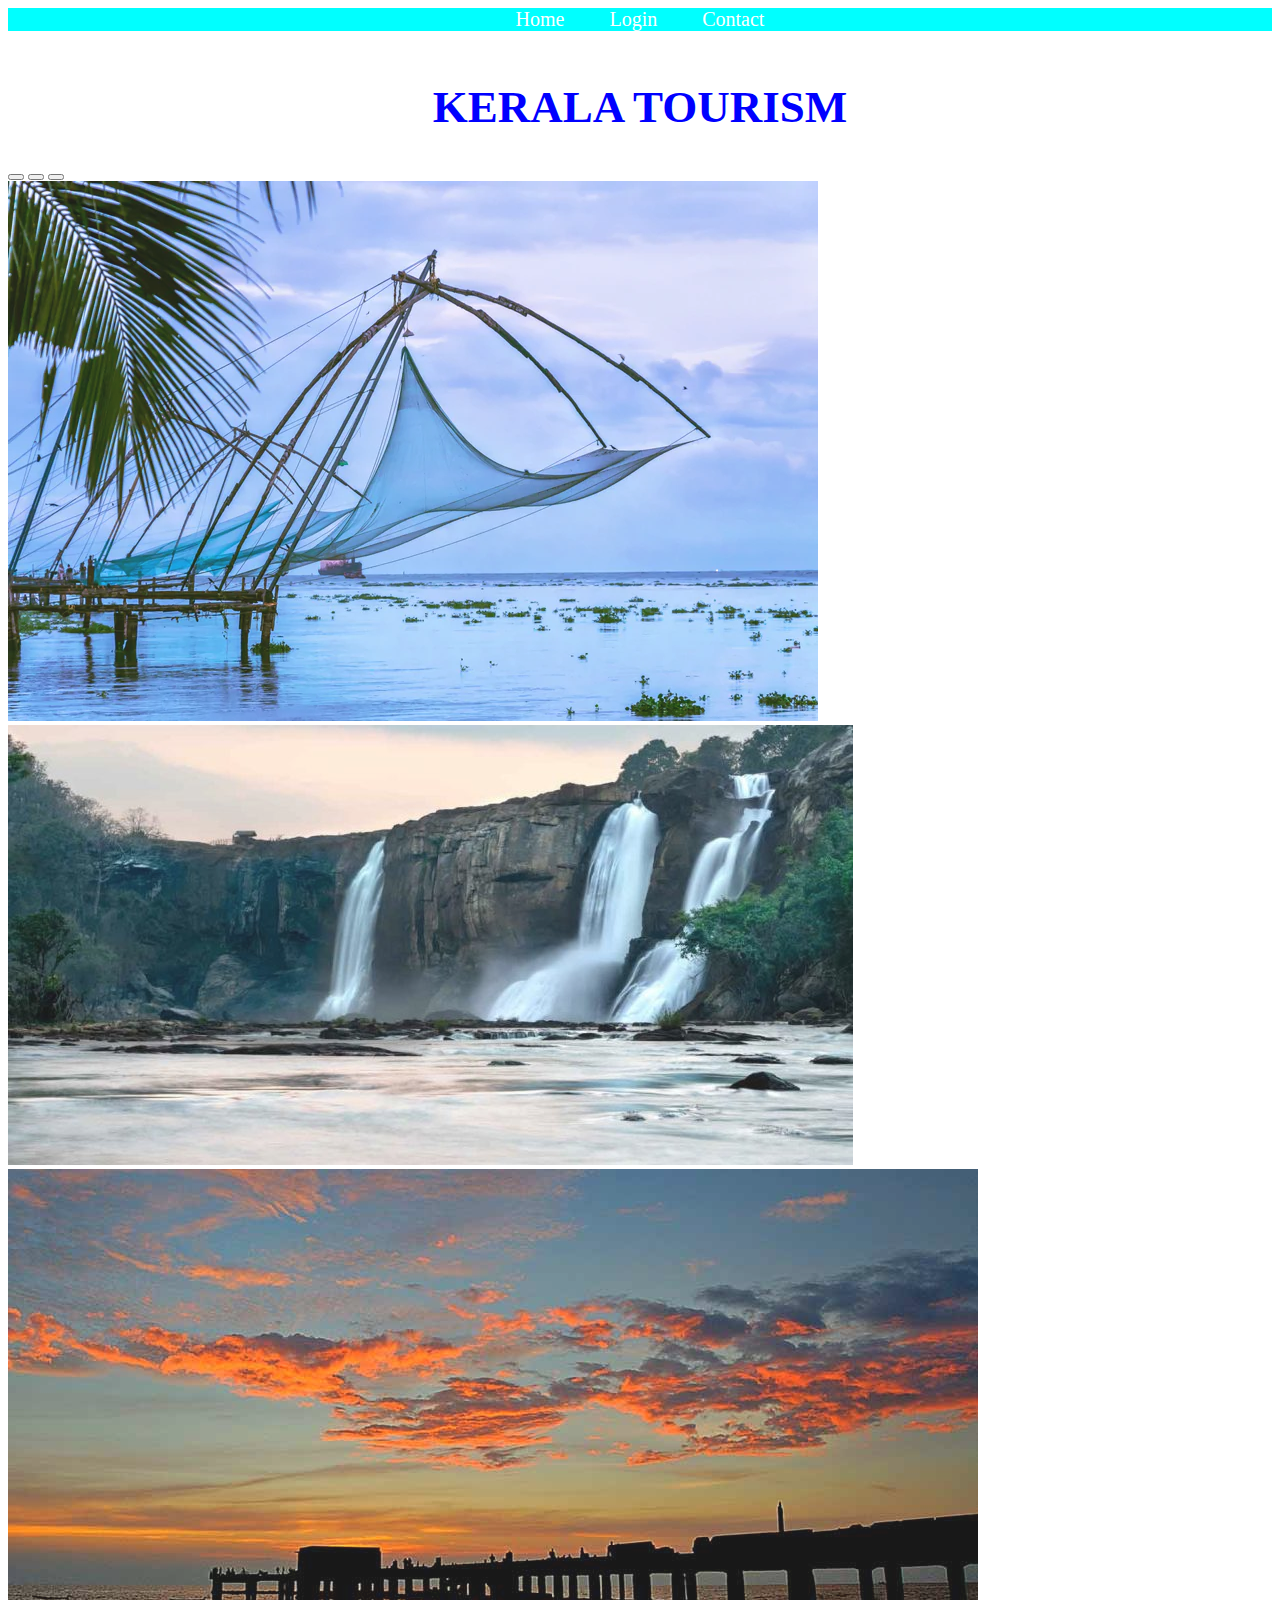
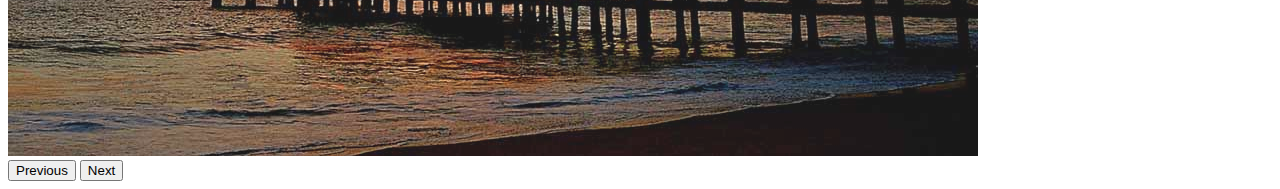
<file: index.html>
<!doctype html>
<html lang="en">
  <head>
    <meta charset="utf-8">
    <meta name="viewport" content="width=device-width, initial-scale=1">
    <title>Bootstrap demo</title>
    <link href="https://cdn.jsdelivr.net/npm/bootstrap@5.3.2/dist/css/bootstrap.min.css" rel="stylesheet" integrity="sha384-T3c6CoIi6uLrA9TneNEoa7RxnatzjcDSCmG1MXxSR1GAsXEV/Dwwykc2MPK8M2HN" crossorigin="anonymous">
    <link href="style1.css" rel="stylesheet">
</head>
<style>
  .navbar {
    display: flex;
    justify-content: space-around;
}

.navbar ul {
    list-style-type: none;
    margin: 0;
    padding: 0;
}

.navbar ul li {
    display: inline;
}

.navbar ul li a {
    color: white;
    text-decoration: none;
    padding: 10px 20px;
}

.navbar ul li a:hover {
    background-color: #555;
}
</style>
  <body>
    <header>
      <nav class="navbar" style="font-size: 20px;">
          <ul>
            <li><a href="distr.html">Home</a></li>
              <li><a href="logic:\Users\user\AppData\Local\Temp\20170330115924_321_1-1.jpgn.html">Login</a></li>
              <li><a href="contact.html">Contact</a></li>
          </ul>
      </nav>
  </header>
  <h1 style="color: blue;">KERALA TOURISM</h1>
    <div id="carouselExampleIndicators" class="carousel slide">
        <div class="carousel-indicators">
          <button type="button" data-bs-target="#carouselExampleIndicators" data-bs-slide-to="0" class="active" aria-current="true" aria-label="Slide 1"></button>
          <button type="button" data-bs-target="#carouselExampleIndicators" data-bs-slide-to="1" aria-label="Slide 2"></button>
          <button type="button" data-bs-target="#carouselExampleIndicators" data-bs-slide-to="2" aria-label="Slide 3"></button>
        </div>
        <div class="carousel-inner">
          <div class="carousel-item active">
            <img src="./Fort-Kochi.webp" class="d-block w-100" alt="...">
          </div>
          <div class="carousel-item">
            <img src="./image.jpg" class="d-block w-100" alt="...">
          </div>
          <div class="carousel-item">
            <img src="./tejas parkandy trivandrum(1).jpg" class="d-block w-100" alt="...">
          </div>
        </div>
        <button class="carousel-control-prev" type="button" data-bs-target="#carouselExampleIndicators" data-bs-slide="prev">
          <span class="carousel-control-prev-icon" aria-hidden="true"></span>
          <span class="visually-hidden">Previous</span>
        </button>
        <button class="carousel-control-next" type="button" data-bs-target="#carouselExampleIndicators" data-bs-slide="next">
          <span class="carousel-control-next-icon" aria-hidden="true"></span>
          <span class="visually-hidden">Next</span>
        </button>
      </div>
    <script src="https://cdn.jsdelivr.net/npm/bootstrap@5.3.2/dist/js/bootstrap.bundle.min.js" integrity="sha384-C6RzsynM9kWDrMNeT87bh95OGNyZPhcTNXj1NW7RuBCsyN/o0jlpcV8Qyq46cDfL" crossorigin="anonymous"></script>
  </body>
</html>
</file>
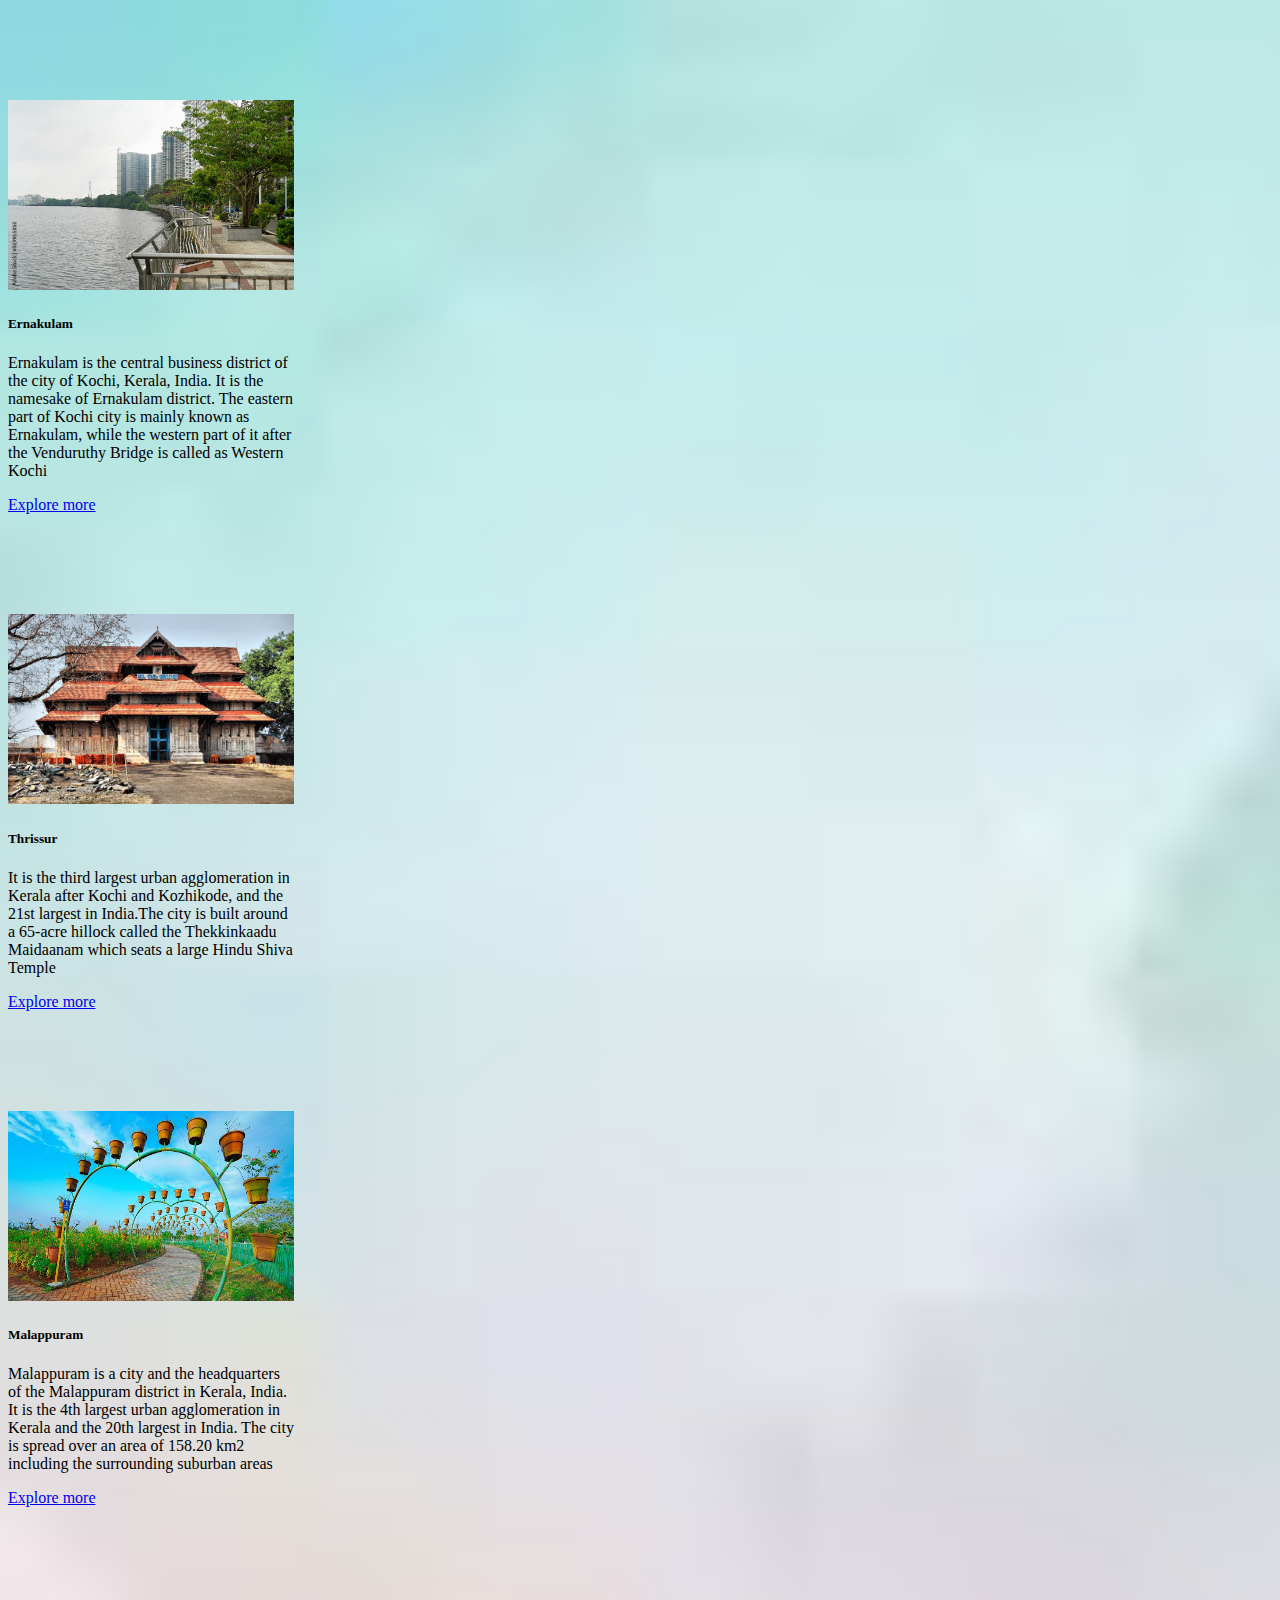
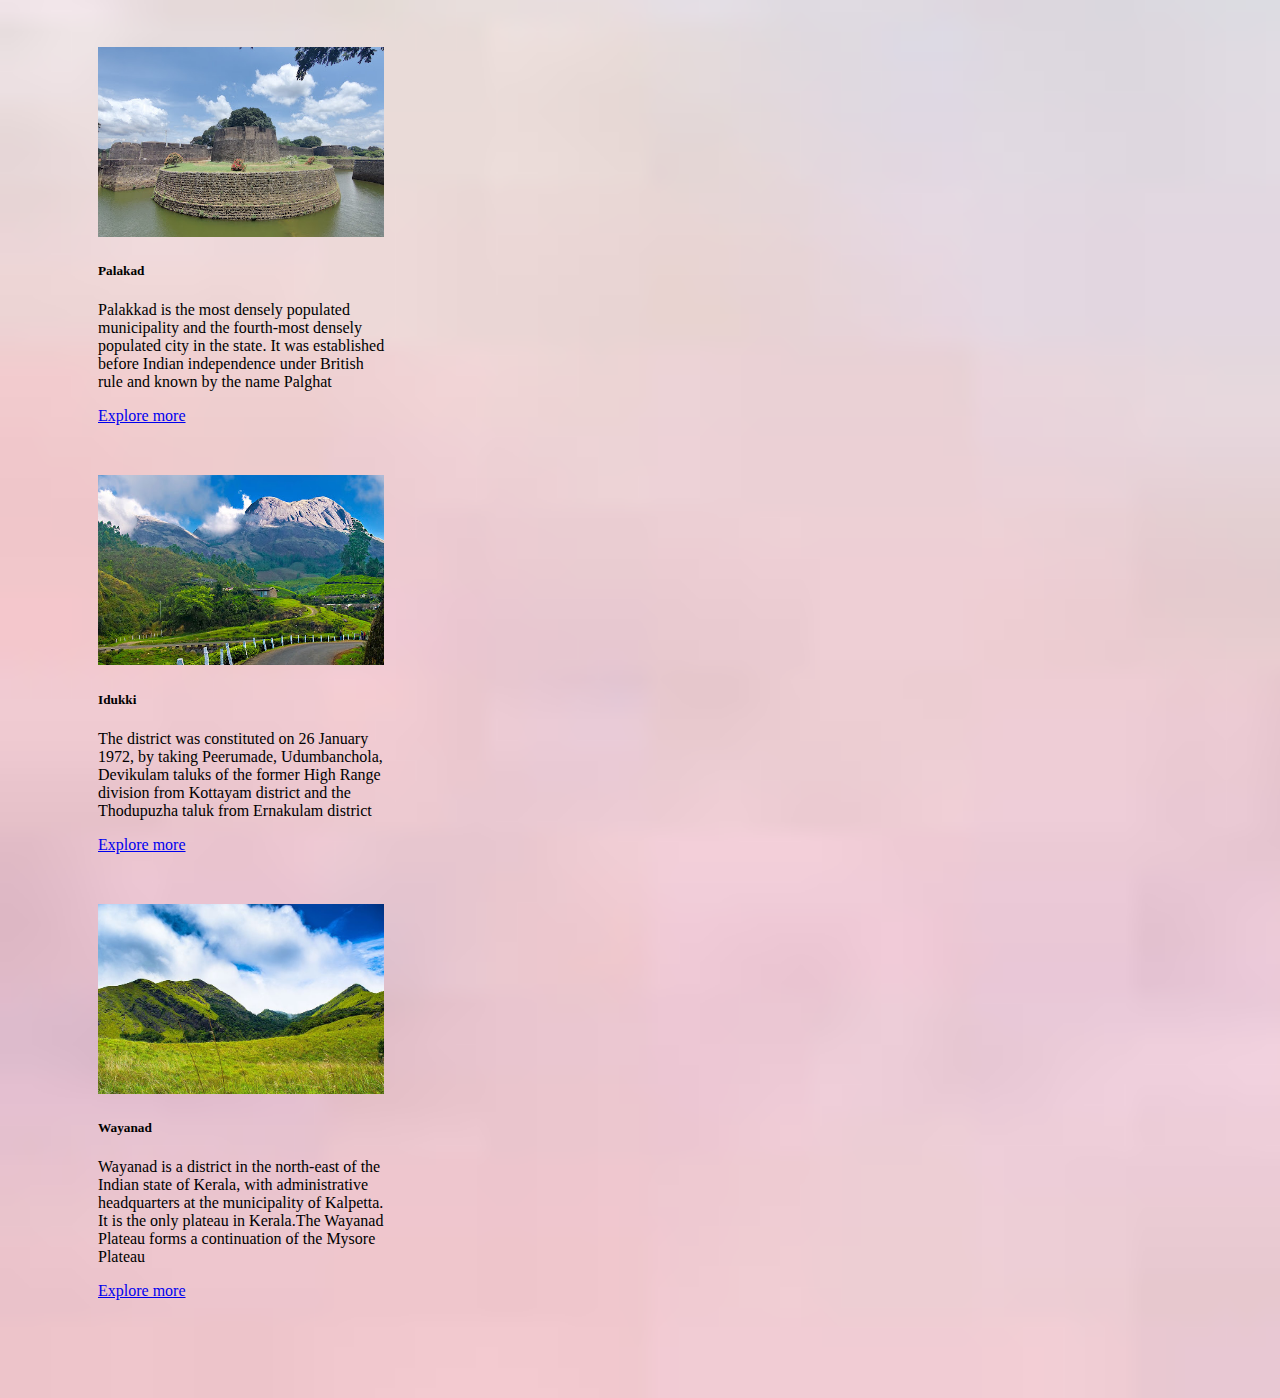
<file: distr.html>
<!DOCTYPE html>
<html lang="en">
<head>
    <meta charset="UTF-8">
    <meta name="viewport" content="width=device-width, initial-scale=1.0">
    <title>Document</title>
    <link href="https://cdn.jsdelivr.net/npm/bootstrap@5.3.2/dist/css/bootstrap.min.css" rel="stylesheet" integrity="sha384-T3c6CoIi6uLrA9TneNEoa7RxnatzjcDSCmG1MXxSR1GAsXEV/Dwwykc2MPK8M2HN" crossorigin="anonymous">
    <script src="https://cdn.jsdelivr.net/npm/bootstrap@5.3.2/dist/js/bootstrap.bundle.min.js" integrity="sha384-C6RzsynM9kWDrMNeT87bh95OGNyZPhcTNXj1NW7RuBCsyN/o0jlpcV8Qyq46cDfL" crossorigin="anonymous"></script>
  <style>
    body{
      background-image: url(./mainbg.jpeg);
      background-size: cover;
      background-repeat: no-repeat;
     
    }
  </style>
  </head>
<body>
    <div class="container text-center">
        <div class="row">
          <div class="col">
            <div class="card" style="width: 18rem;margin-top: 100px;">
                <img src="./erna.jpg" class="card-img-top" alt="..." style="width:286px;height:190px">
                <div class="card-body">
                  <h5 class="card-title">Ernakulam</h5>
                  <p>Ernakulam is the central business district of the city of Kochi, Kerala, India. It is the namesake of Ernakulam district. The eastern part of Kochi city is mainly known as Ernakulam, while the western part of it after the Venduruthy Bridge is called as Western Kochi</p>
                  <a href="ernakulam.html" class="btn btn-primary">Explore more</a>
                </div>
              </div>
          </div>
          <div class="col">
            <div class="card" style="width: 18rem;margin-top: 100px;">
                <img src="./69306465.webp" class="card-img-top" alt="..."  style="width:286px;height:190px">
                <div class="card-body">
                  <h5 class="card-title">Thrissur</h5>
                  <p class="card-text"> It is the third largest urban agglomeration in Kerala after Kochi and Kozhikode, and the 21st largest in India.The city is built around a 65-acre hillock called the Thekkinkaadu Maidaanam which seats a large Hindu Shiva Temple</p>
                  <a href="th.html" class="btn btn-primary">Explore more</a>
                </div>
              </div>
          </div>
          <div class="col">
            <div class="card" style="width: 18rem;margin-top: 100px;">
                <img src="./2020-10-22.jpg" class="card-img-top" alt="..."  style="width:286px;height:190px">
                <div class="card-body">
                  <h5 class="card-title">Malappuram</h5>
                  <p class="card-text">Malappuram is a city and the headquarters of the Malappuram district in Kerala, India. It is the 4th largest urban agglomeration in Kerala and the 20th largest in India. The city is spread over an area of 158.20 km2 including the surrounding suburban areas</p>
                  <a href="malappuram.html" class="btn btn-primary">Explore more</a>
                </div>
              </div>
          </div>
        </div>
      </div>
      <div class="row" style="padding: 90px;">
        <div class="col">
          <div class="card" style="width: 18rem;margin-top: 50px;">
              <img src="./2022-06-16.jpg" class="card-img-top" alt="..."  style="width:286px;height:190px">
              <div class="card-body">
                <h5 class="card-title">Palakad</h5>
                <p class="card-text">Palakkad is the most densely populated municipality and the fourth-most densely populated city in the state. It was established before Indian independence under British rule and known by the name Palghat</p>
                <a href="palakad.html" class="btn btn-primary">Explore more</a>
              </div>
            </div>
        </div>
        <div class="col">
          <div class="card" style="width: 18rem;margin-top: 50px;">
              <img src="./2023-02-01.jpg" class="card-img-top" alt="..."  style="width:286px;height:190px">
              <div class="card-body">
                <h5 class="card-title">Idukki</h5>
                <p class="card-text">The district was constituted on 26 January 1972, by taking Peerumade, Udumbanchola, Devikulam taluks of the former High Range division from Kottayam district and the Thodupuzha taluk from Ernakulam district</p>
                <a href="idukki.html" class="btn btn-primary">Explore more</a>
              </div>
            </div>
        </div>
        <div class="col">
          <div class="card" style="width: 18rem;margin-top: 50px;">
              <img src="./Blue,_Green_&_White.jpg" class="card-img-top" alt="..."  style="width:286px;height:190px">
              <div class="card-body">
                <h5 class="card-title">Wayanad</h5>
                <p class="card-text">Wayanad is a district in the north-east of the Indian state of Kerala, with administrative headquarters at the municipality of Kalpetta. It is the only plateau in Kerala.The Wayanad Plateau forms a continuation of the Mysore Plateau</p>
                <a href="wayanad.html" class="btn btn-primary">Explore more</a>
              </div>
            </div>
        </div>
      </div>
    </div>

</body>
</html>
</file>
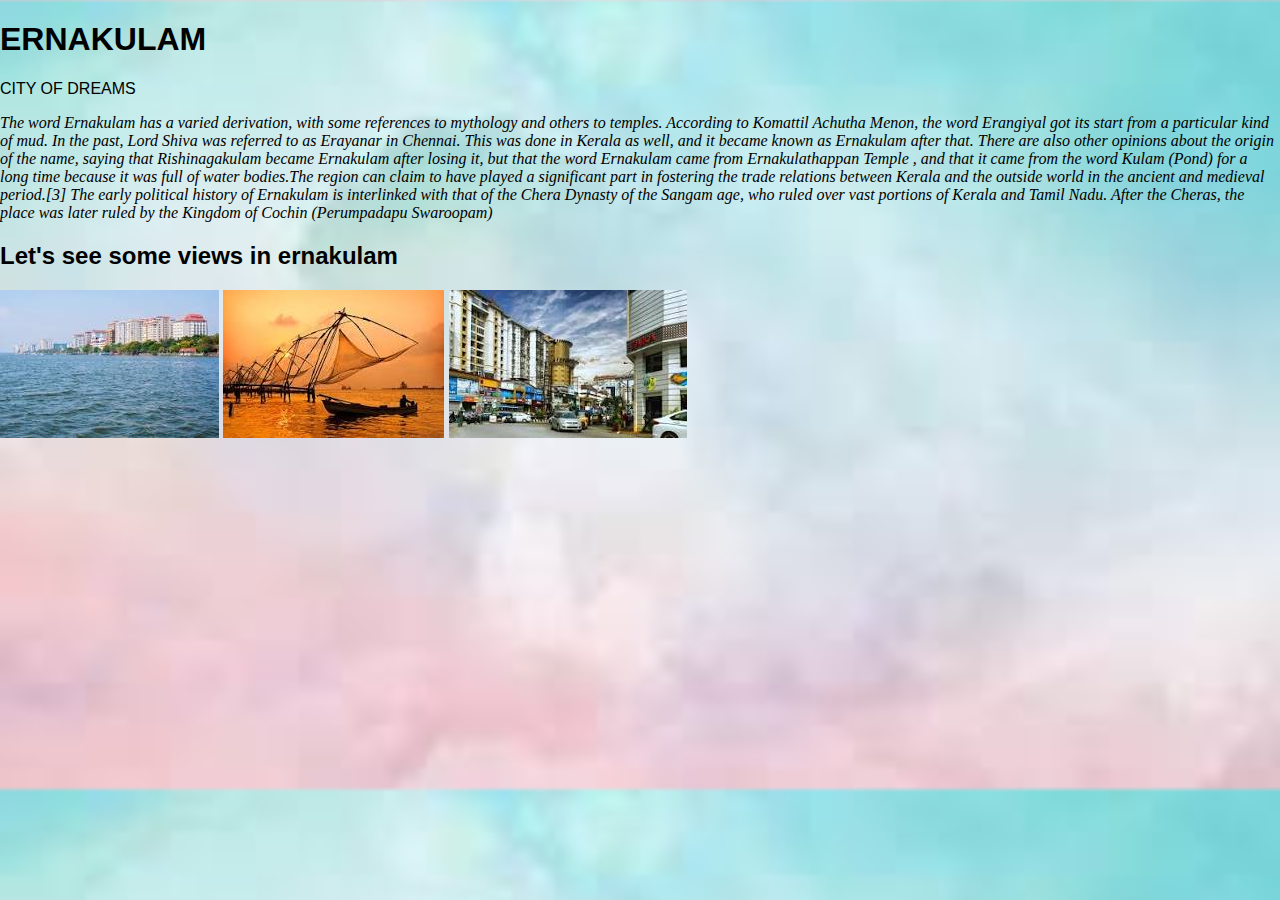
<file: ernakulam.html>
<!DOCTYPE html>
<html lang="en">
<head>
    <meta charset="UTF-8">
    <meta name="viewport" content="width=device-width, initial-scale=1.0">
    <title>Heading and Description</title>
</head>
<style>
    body {
    margin: 0;
    font-family: Arial, sans-serif;
    background-image: url(./mainbg.jpeg);
    background-size: cover;
}

.header-content {
    text-align: center;
    padding: 50px 0;
    background-color: #f4f4f4;
    color: #333;
}

.header-content h1 {
    font-size: 36px;
    margin-bottom: 10px;
}

.header-content p {
    font-size: 18px;
    margin: 0;
}

</style>
<body>

<header>
    <h1>ERNAKULAM</h1>
    <p>CITY OF DREAMS<p>
</header>

<main>
    <p style="font-style: italic;font-family: cursive;">The word Ernakulam has a varied derivation, with some references to mythology and others to temples. According to Komattil Achutha Menon, the word Erangiyal got its start from a particular kind of mud. In the past, Lord Shiva was referred to as Erayanar in Chennai. This was done in Kerala as well, and it became known as Ernakulam after that. There are also other opinions about the origin of the name, saying that Rishinagakulam became Ernakulam after losing it, but that the word Ernakulam came from Ernakulathappan Temple , and that it came from the word Kulam (Pond) for a long time 
        because it was full of water bodies.The region can claim to have played a significant part in fostering the trade relations between Kerala and the outside world in the ancient and medieval period.[3] The early political history of Ernakulam is interlinked with that of the Chera Dynasty of the Sangam age, who ruled over vast portions of Kerala and Tamil Nadu. After the Cheras, 
        the place was later ruled by the Kingdom of Cochin (Perumpadapu Swaroopam)</p>
        <section>
            <h2>Let's see some views in ernakulam</h2>
            <div class="image-container">
                <img src="./e1.jpeg" alt="Image 1">
                <img src="./e2.jpeg" alt="Image 2">
                <img src="./e3.jpeg" alt="Image 3">
            </div>
        </section>
        
</main>
</body>
</html>
</file>
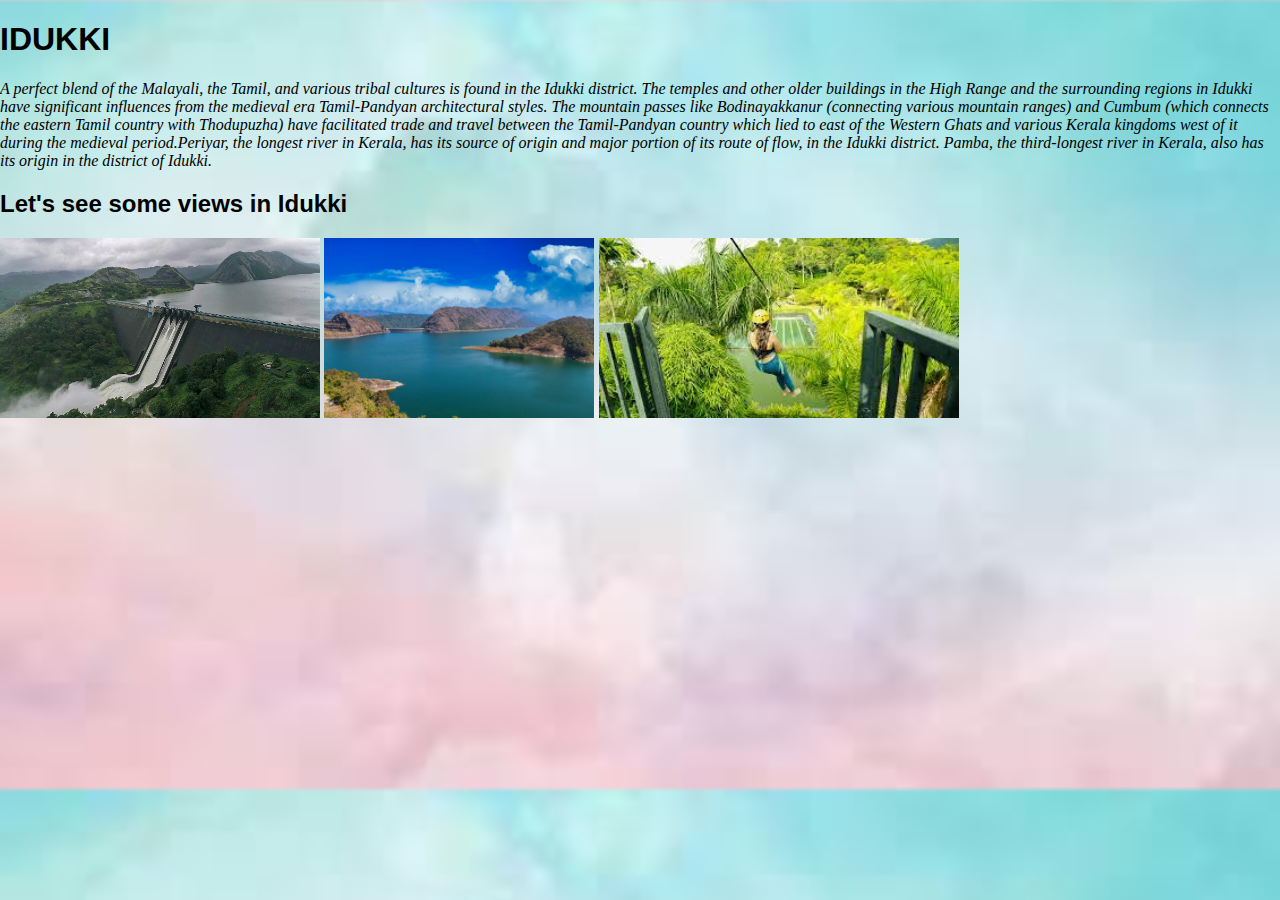
<file: idukki.html>
<!DOCTYPE html>
<html lang="en">
<head>
    <meta charset="UTF-8">
    <meta name="viewport" content="width=device-width, initial-scale=1.0">
    <title>Heading and Description</title>
</head>
<style>
    body {
    margin: 0;
    font-family: Arial, sans-serif;
    background-image: url(/mainbg.jpeg);
    background-size: cover;
}

.header-content {
    text-align: center;
    padding: 50px 0;
    background-color: #f4f4f4;
    color: #333;
}

.header-content h1 {
    font-size: 36px;
    margin-bottom: 10px;
}

.header-content p {
    font-size: 18px;
    margin: 0;
}

</style>
<body>

<header>
    <h1>IDUKKI</h1>
</header>

<main>
    <p style="font-style: italic;font-family: cursive;">A perfect blend of the Malayali, the Tamil, and various tribal cultures is found in the Idukki district.
        The temples and other older buildings in the High Range and the surrounding regions in Idukki have significant influences from the medieval era Tamil-Pandyan architectural styles.
        The mountain passes like Bodinayakkanur (connecting various mountain ranges) and Cumbum (which connects the eastern Tamil country with Thodupuzha) have facilitated trade and 
        travel between the Tamil-Pandyan country which lied to east of the Western Ghats and various Kerala kingdoms west of it during the medieval period.Periyar, the longest river in Kerala, 
        has its source of origin and major portion of its route of flow, in the Idukki district. Pamba, 
        the third-longest river in Kerala, also has its origin in the district of Idukki.</p>
        <section>
            <h2>Let's see some views in Idukki</h2>
            <div class="image-container">
                <img src="./i1.webp" alt="Image 1" style="height: 180px;" >
                <img src="./i2.jpg" alt="Image 2" style="height: 180px;">
                <img src="./w2.jpeg" alt="Image 3" style="height: 180px;">
            </div>
        </section>
</main>

</body>
</html>
</file>
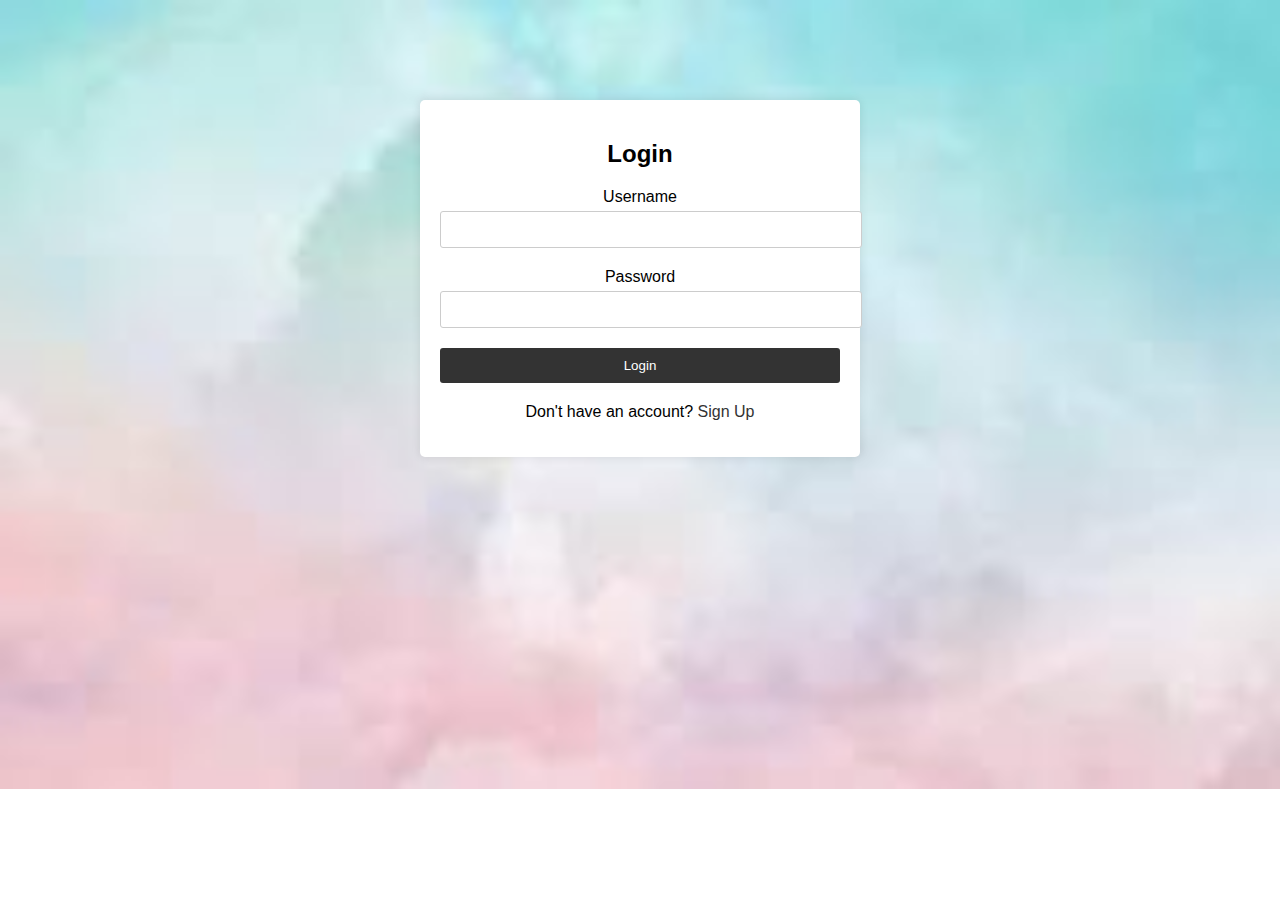
<file: login.html>
<!DOCTYPE html>
<html lang="en">
<head>
  <meta charset="UTF-8">
  <meta name="viewport" content="width=device-width, initial-scale=1.0">
  <title>Login</title>
  <style>
    body {
  font-family: Arial, sans-serif;
  background-image: url(./mainbg.jpeg);
  background-repeat: no-repeat;
  background-size: cover;
}

.container {
  max-width: 400px;
  margin: 100px auto;
  background-color: #fff;
  padding: 20px;
  border-radius: 5px;
  box-shadow: 0px 0px 10px rgba(0, 0, 0, 0.1);
}

form {
  text-align: center;
}

form h2 {
  margin-bottom: 20px;
}

.form-group {
  margin-bottom: 20px;
}

label {
  display: block;
  margin-bottom: 5px;
}

input[type="text"],
input[type="password"] {
  width: 100%;
  padding: 10px;
  border: 1px solid #ccc;
  border-radius: 3px;
}

button {
  width: 100%;
  padding: 10px;
  background-color: #333;
  color: #fff;
  border: none;
  border-radius: 3px;
  cursor: pointer;
}

button:hover {
  background-color: #555;
}

p {
  margin-top: 20px;
}

p a {
  color: #333;
  text-decoration: none;
}

p a:hover {
  text-decoration: underline;
}

  </style>

</head>
<body>
  <div class="container">
    <form action="login.php" method="post">
      <h2>Login</h2>
      <div class="form-group">
        <label for="username">Username</label>
        <input type="text" id="username" name="username" required>
      </div>
      <div class="form-group">
        <label for="password">Password</label>
        <input type="password" id="password" name="password" required>
      </div>
      <button type="submit">Login</button>
      <p>Don't have an account? <a href="signup.html">Sign Up</a></p>
    </form>
  </div>
</body>
</html>
</file>
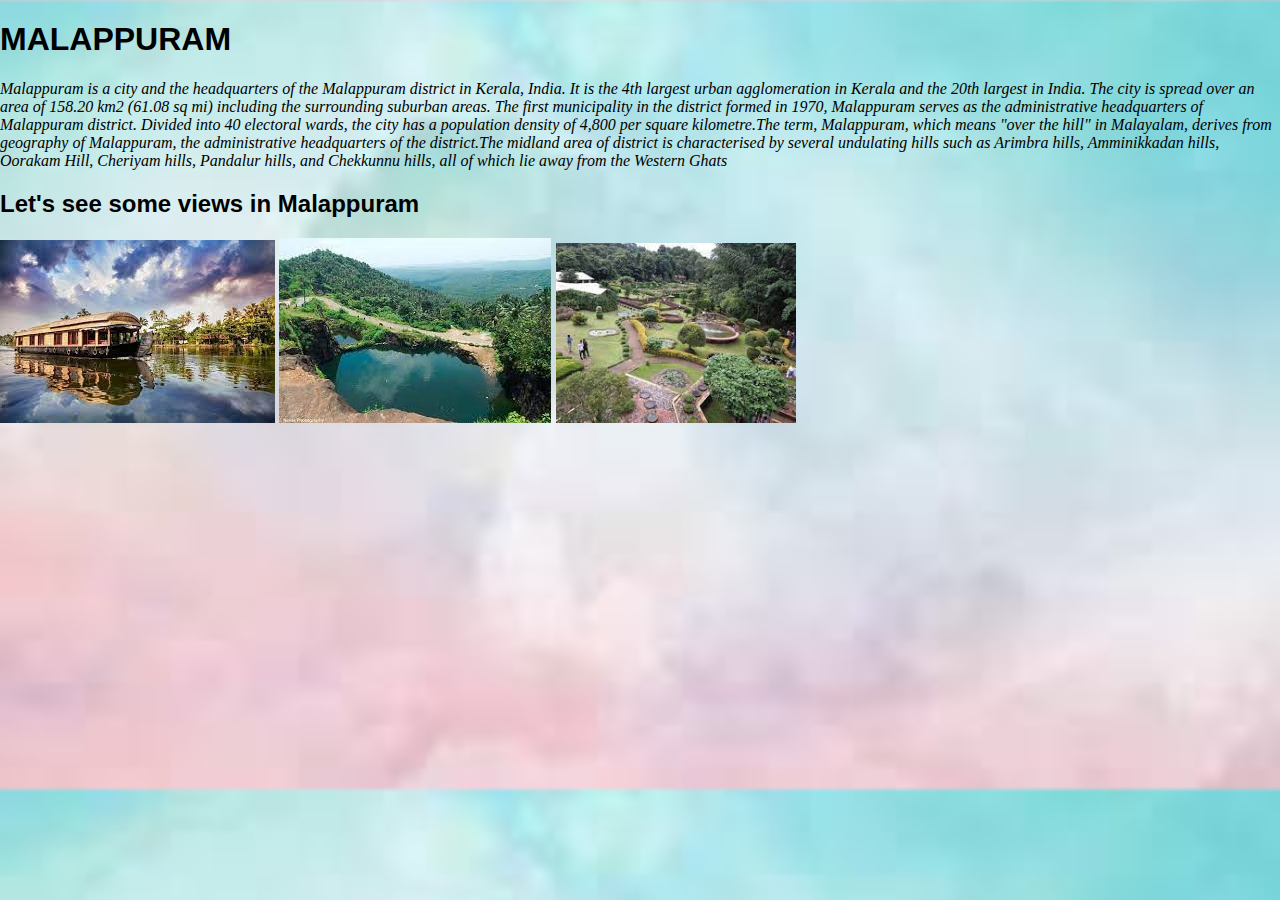
<file: malappuram.html>
<!DOCTYPE html>
<html lang="en">
<head>
    <meta charset="UTF-8">
    <meta name="viewport" content="width=device-width, initial-scale=1.0">
    <title>Heading and Description</title>
</head>
<style>
    body {
    margin: 0;
    font-family: Arial, sans-serif;
    background-image: url(/mainbg.jpeg);
    background-size: cover;
}

.header-content {
    text-align: center;
    padding: 50px 0;
    background-color: #f4f4f4;
    color: #333;
}

.header-content h1 {
    font-size: 36px;
    margin-bottom: 10px;
}

.header-content p {
    font-size: 18px;
    margin: 0;
}

</style>
<body>

<header>
    <h1>MALAPPURAM</h1>
</header>

<main>
    <p style="font-style: italic;font-family: cursive;">Malappuram  is a city and the headquarters of the Malappuram district in Kerala, India. It is the 4th largest urban agglomeration in Kerala and the 20th largest in India. The city is spread over an area of 158.20 km2 (61.08 sq mi) including the surrounding suburban areas. The first municipality in the district formed in 1970, Malappuram serves as the administrative headquarters of Malappuram district. Divided into 40 electoral wards, 
the city has a population density of 4,800 per square kilometre.The term, Malappuram, which means "over the hill" in Malayalam, derives from geography of Malappuram, the administrative headquarters of the district.The midland area of district is characterised by several undulating hills such as Arimbra hills, Amminikkadan hills, Oorakam Hill, Cheriyam hills, Pandalur hills, and Chekkunnu hills, all of which lie away from the Western Ghats</p>
        <section>
            <h2>Let's see some views in Malappuram</h2>
            <div class="image-container">
                <img src="./m1.jpeg" alt="Image 1">
                <img src="./m2.jpeg" alt="Image 2">
                <img src="./m3.jpeg" alt="Image 3" style="height: 180px;">
            </div>
        </section>
</main>

</body>
</html>
</file>
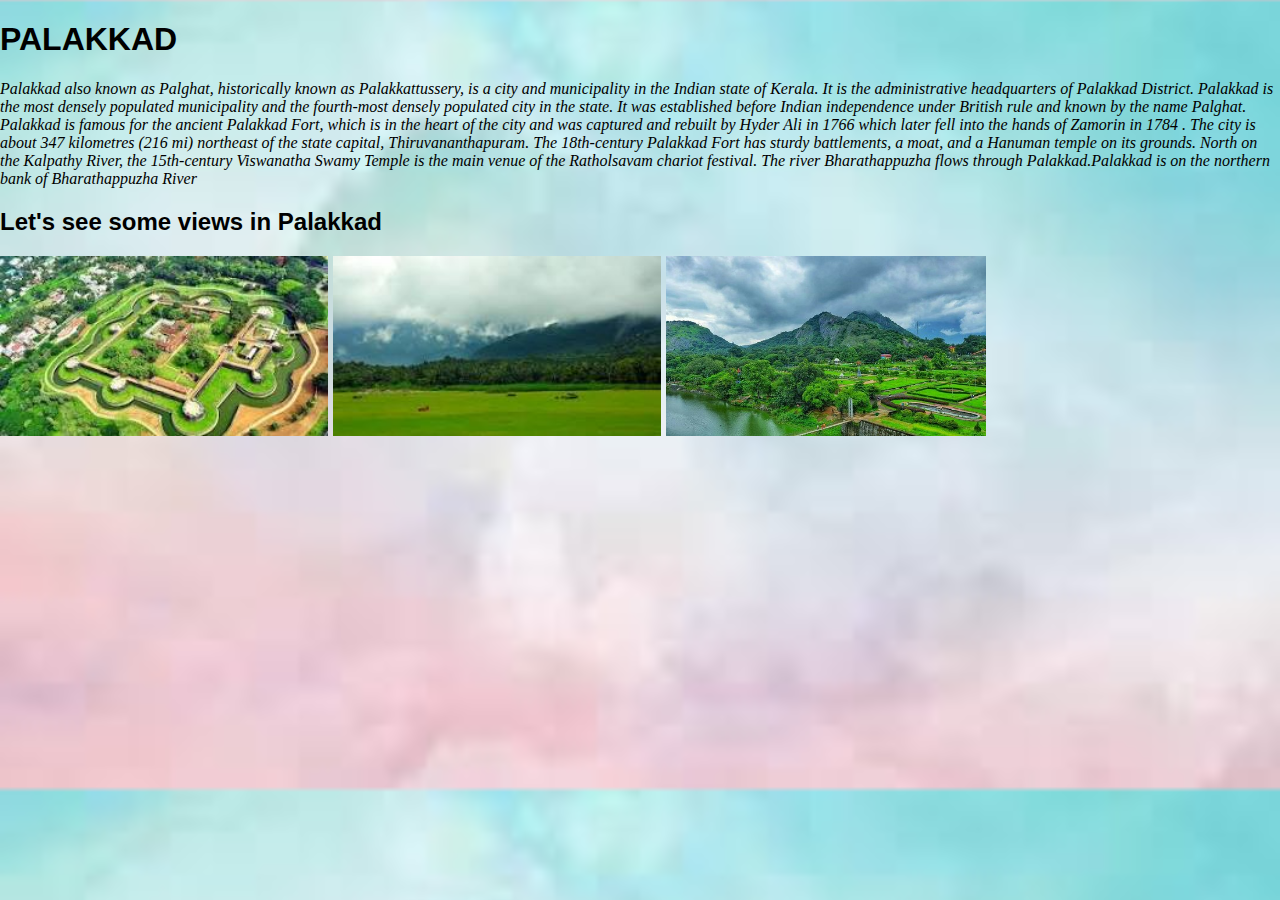
<file: palakad.html>
<!DOCTYPE html>
<html lang="en">
<head>
    <meta charset="UTF-8">
    <meta name="viewport" content="width=device-width, initial-scale=1.0">
    <title>Heading and Description</title>
</head>
<style>
    body {
    margin: 0;
    font-family: Arial, sans-serif;
    background-image: url(/mainbg.jpeg);
    background-size: cover;
}

.header-content {
    text-align: center;
    padding: 50px 0;
    background-color: #f4f4f4;
    color: #333;
}

.header-content h1 {
    font-size: 36px;
    margin-bottom: 10px;
}

.header-content p {
    font-size: 18px;
    margin: 0;
}

</style>
<body>

<header>
    <h1>PALAKKAD</h1>
</header>

<main>
    <p style="font-style: italic;font-family: cursive;">Palakkad also known as Palghat, historically known as Palakkattussery, is a city and municipality in the Indian state of Kerala. It is the administrative headquarters of Palakkad District. Palakkad is the most densely populated municipality and the fourth-most densely populated city in the state. It was established before Indian independence under British rule and known by the name Palghat. Palakkad is famous for the ancient Palakkad Fort, which is in the heart of the city and was captured and rebuilt by Hyder Ali in 1766 which later fell into the hands of Zamorin in 1784 . The city is about 347 kilometres (216 mi) northeast of the state capital, Thiruvananthapuram.

        The 18th-century Palakkad Fort has sturdy battlements, a moat, and a Hanuman temple on its grounds. North on the Kalpathy River, the 15th-century Viswanatha Swamy Temple is the main venue of the Ratholsavam chariot festival. The river Bharathappuzha flows through Palakkad.Palakkad is on the northern bank of Bharathappuzha River</p>
        <section>
            <h2>Let's see some views in Palakkad</h2>
            <div class="image-container">
                <img src="./p1.jpeg" alt="Image 1" style="height: 180px;" >
                <img src="./p2.jpeg" alt="Image 2" style="height: 180px;">
                <img src="./p3.jpg" alt="Image 3" style="height: 180px;">
            </div>
        </section>
</main>

</body>
</html>
</file>
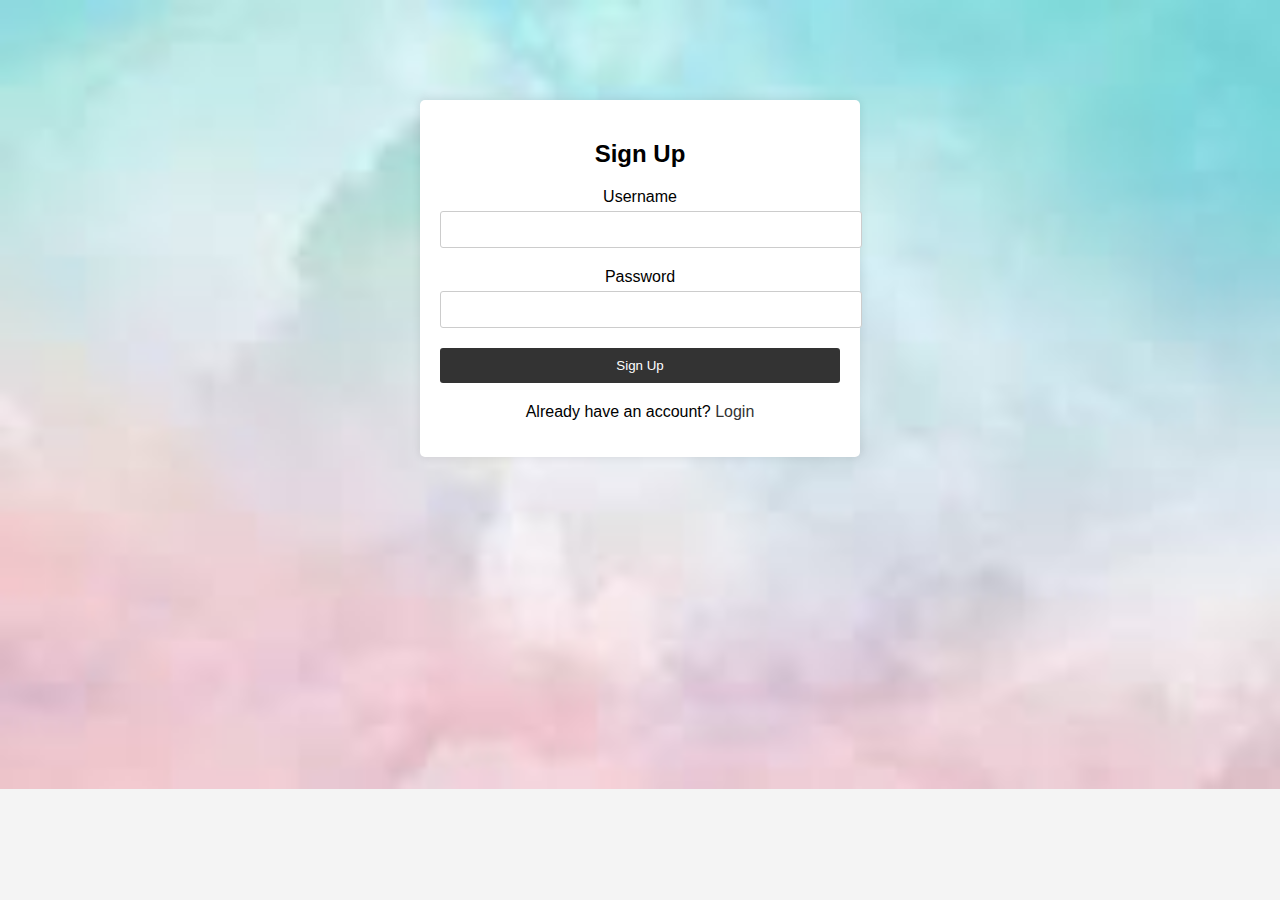
<file: signup.html>
<!DOCTYPE html>
<html lang="en">
<head>
  <meta charset="UTF-8">
  <meta name="viewport" content="width=device-width, initial-scale=1.0">
  <title>Sign Up</title>
  <style>
    body {
  font-family: Arial, sans-serif;
  background-color: #f4f4f4;
  background-image: url(./mainbg.jpeg);
  background-size: cover;
  background-repeat: no-repeat;
}

.container {
  max-width: 400px;
  margin: 100px auto;
  background-color: #fff;
  padding: 20px;
  border-radius: 5px;
  box-shadow: 0px 0px 10px rgba(0, 0, 0, 0.1);
}

form {
  text-align: center;
}

form h2 {
  margin-bottom: 20px;
}

.form-group {
  margin-bottom: 20px;
}

label {
  display: block;
  margin-bottom: 5px;
}

input[type="text"],
input[type="password"] {
  width: 100%;
  padding: 10px;
  border: 1px solid #ccc;
  border-radius: 3px;
}

button {
  width: 100%;
  padding: 10px;
  background-color: #333;
  color: #fff;
  border: none;
  border-radius: 3px;
  cursor: pointer;
}

button:hover {
  background-color: #555;
}

p {
  margin-top: 20px;
}

p a {
  color: #333;
  text-decoration: none;
}

p a:hover {
  text-decoration: underline;
}

  </style>
</head>
<body>
  <div class="container">
    <form action="signup.php" method="post">
      <h2>Sign Up</h2>
      <div class="form-group">
        <label for="username">Username</label>
        <input type="text" id="username" name="username" required>
      </div>
      <div class="form-group">
        <label for="password">Password</label>
        <input type="password" id="password" name="password" required>
      </div>
      <button type="submit">Sign Up</button>
      <p>Already have an account? <a href="login.html">Login</a></p>
    </form>
  </div>
</body>
</html>
</file>
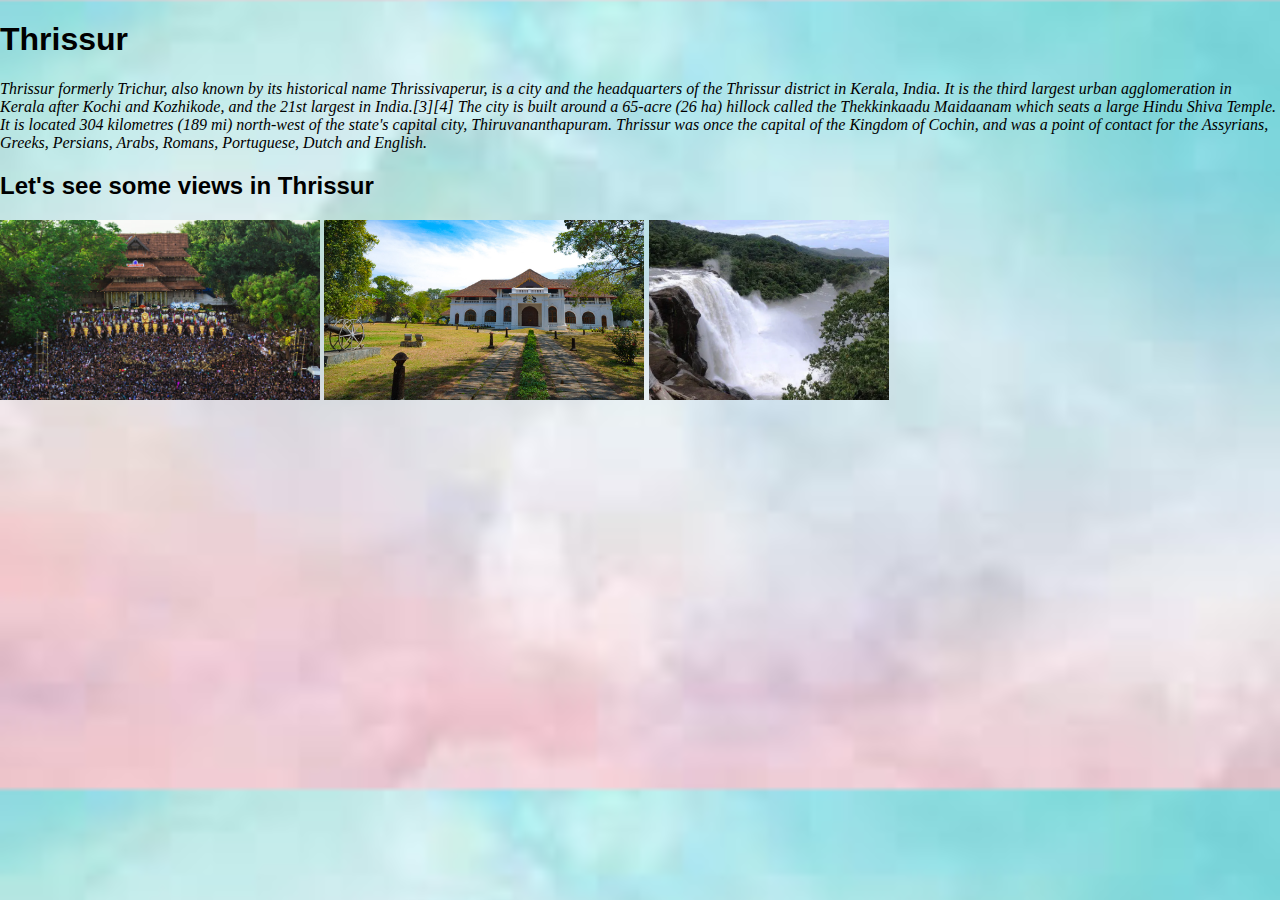
<file: th.html>
<!DOCTYPE html>
<html lang="en">
<head>
    <meta charset="UTF-8">
    <meta name="viewport" content="width=device-width, initial-scale=1.0">
    <title>Heading and Description</title>
</head>
<style>
    body {
    margin: 0;
    font-family: Arial, sans-serif;
    background-image: url(/mainbg.jpeg);
    background-size: cover;
}

.header-content {
    text-align: center;
    padding: 50px 0;
    background-color: #f4f4f4;
    color: #333;
}

.header-content h1 {
    font-size: 36px;
    margin-bottom: 10px;
}

.header-content p {
    font-size: 18px;
    margin: 0;
}

</style>
<body>

<header>
    <h1>Thrissur</h1>
</header>

<main>
    <p style="font-style: italic;font-family: cursive;">Thrissur formerly Trichur, also known by its historical name Thrissivaperur, is a city and the headquarters of the Thrissur district in Kerala, India. It is the third largest urban agglomeration in Kerala after Kochi and Kozhikode, and the 21st largest in India.[3][4] The city is built around a 65-acre (26 ha) hillock called the Thekkinkaadu Maidaanam which seats a large Hindu Shiva Temple. It is located 304 kilometres (189 mi) north-west of the state's capital city, Thiruvananthapuram. Thrissur was once the capital of the Kingdom of Cochin, and was a point of contact for the Assyrians, Greeks, Persians, Arabs, Romans, Portuguese, Dutch and English. </p>
        <section>
            <h2>Let's see some views in Thrissur</h2>
            <div class="image-container">
                <img src="./t1.jpg" alt="Image 1" style="height: 180px;" >
                <img src="./t2.jpg" alt="Image 2" style="height: 180px;">
                <img src="./t3.webp" alt="Image 3" style="height: 180px;">
            </div>
        </section>
</main>

</body>
</html>
</file>
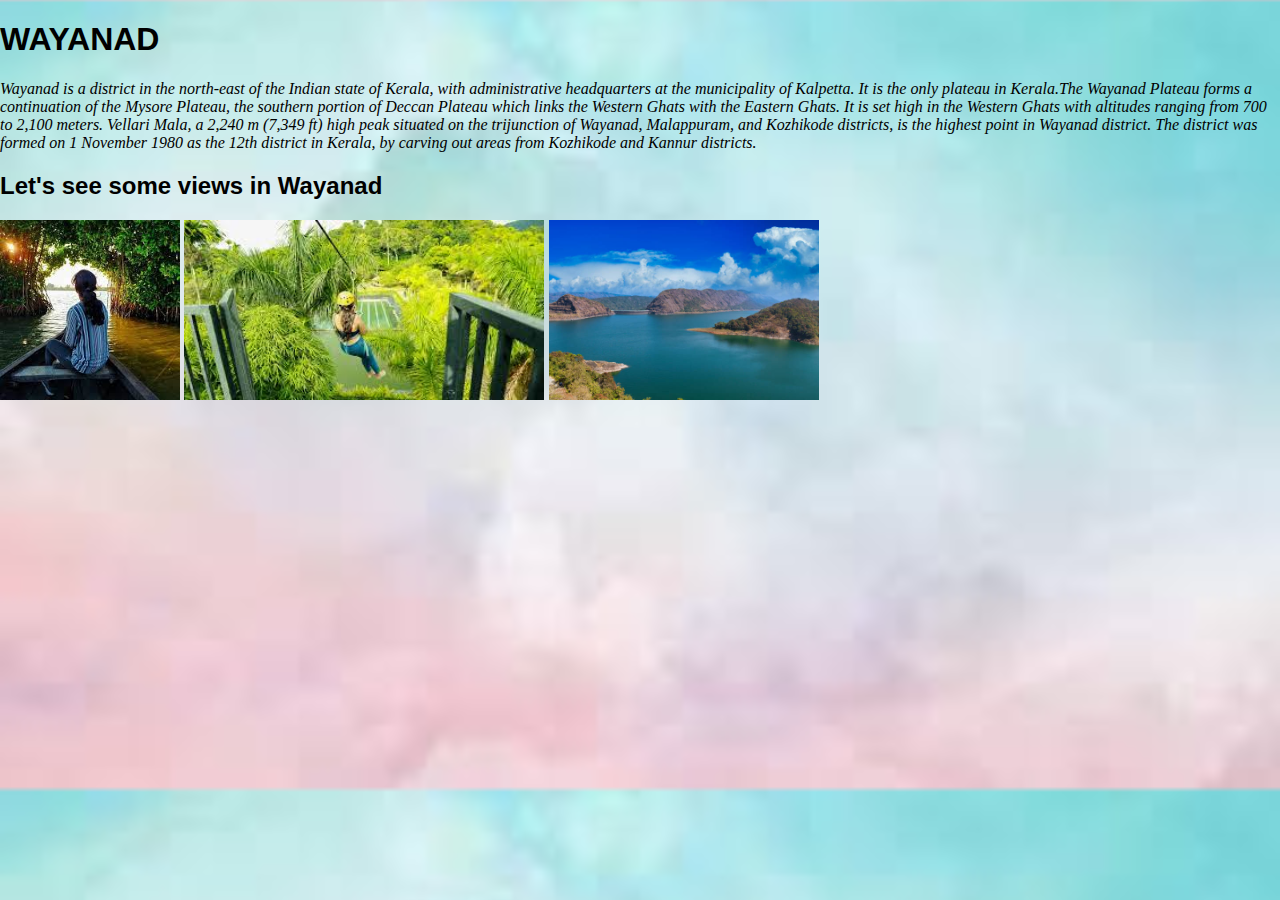
<file: wayanad.html>
<!DOCTYPE html>
<html lang="en">
<head>
    <meta charset="UTF-8">
    <meta name="viewport" content="width=device-width, initial-scale=1.0">
    <title>Heading and Description</title>
</head>
<style>
    body {
    margin: 0;
    font-family: Arial, sans-serif;
    background-image: url(/mainbg.jpeg);
    background-size: cover;
}

.header-content {
    text-align: center;
    padding: 50px 0;
    background-color: #f4f4f4;
    color: #333;
}

.header-content h1 {
    font-size: 36px;
    margin-bottom: 10px;
}

.header-content p {
    font-size: 18px;
    margin: 0;
}

</style>
<body>

<header>
    <h1>WAYANAD</h1>
</header>

<main>
    <p style="font-style: italic;font-family: cursive;">Wayanad  is a district in the north-east of the Indian state of Kerala, with administrative headquarters at the municipality of Kalpetta.
         It is the only plateau in Kerala.The Wayanad Plateau forms a continuation of the Mysore Plateau, the southern portion of Deccan Plateau which links the Western Ghats with the Eastern Ghats. It is set high in the Western Ghats with altitudes ranging from 700 to 2,100 meters.
          Vellari Mala, a 2,240 m (7,349 ft) high peak situated on the trijunction of Wayanad, Malappuram, and Kozhikode districts, is the highest point in Wayanad district. The district was formed on 1 November 1980 as the 12th district in Kerala, 
        by carving out areas from Kozhikode and Kannur districts.</p>
        <section>
            <h2>Let's see some views in Wayanad</h2>
            <div class="image-container">
                <img src="./w1.jpeg" alt="Image 1" style="height: 180px;" >
                <img src="./w2.jpeg" alt="Image 2" style="height: 180px;">
                <img src="./i2.jpg" alt="Image 3" style="height: 180px;">
            </div>
        </section>
</main>

</body>
</html>
</file>
<file: style1.css>
h1{
    color:brown;
    font-size: 45px;
    justify-content: center;
    text-align: center;
    align-items: center;
    margin-top: 50px;
}

body{
    background: linear-gradient(to bottom, rgba(255,255,255,0) 0%, rgba(255,255,255,1) 100%);
    background-size: cover;

}
img{
    object-fit: contain;
    opacity: 0.9;
    top:0;
    left:0;
    z-index:2;
}

.navbar ,.navbar-expand-lg{
    background-color: aqua;
    border-color: brown;
}
</file>
